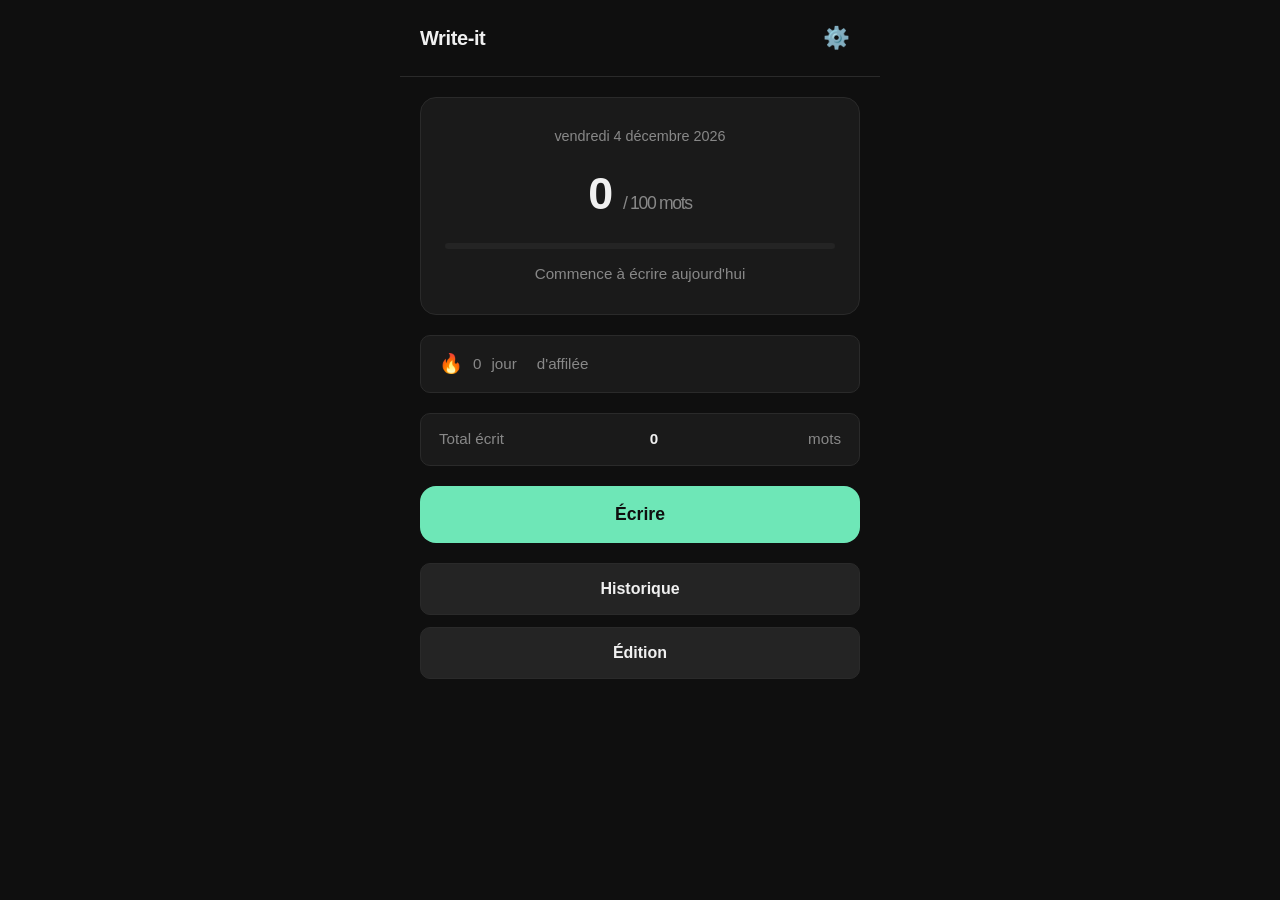
<file: index.html>
<!DOCTYPE html>
<html lang="fr">
<head>
  <meta charset="UTF-8">
  <meta name="viewport" content="width=device-width, initial-scale=1.0, viewport-fit=cover">
  <meta name="theme-color" content="#1a1a1a">
  <meta name="description" content="Write-it — Écris 100 mots par jour">
  <meta name="apple-mobile-web-app-capable" content="yes">
  <meta name="apple-mobile-web-app-status-bar-style" content="black-translucent">
  
  <title>Write-it</title>
  
  <link rel="manifest" href="manifest.json">
  <link rel="icon" href="icons/icon.svg" type="image/svg+xml">
  <link rel="apple-touch-icon" href="icons/icon-192.png">
  
  <link rel="stylesheet" href="css/style.css">
</head>
<body>
  <div id="app">
    <!-- Header -->
    <header class="header">
      <h1 class="logo">Write-it</h1>
      <div class="header-actions">
        <button id="btn-settings" class="icon-btn" title="Paramètres" aria-label="Paramètres">⚙️</button>
      </div>
    </header>

    <!-- Views -->
    <main id="main">
      <!-- DASHBOARD -->
      <section id="view-dashboard" class="view active">
        <div class="dashboard">
          <div class="progress-card">
            <p class="date-label" id="today-date"></p>
            <div class="word-count" id="dashboard-count">
              <span class="count-number">0</span>
              <span class="count-target">/ 100 mots</span>
            </div>
            <div class="progress-bar">
              <div class="progress-fill" id="progress-fill"></div>
            </div>
            <p class="status-text" id="status-text">Commence à écrire aujourd'hui</p>
          </div>

          <div class="streak-card" id="streak-card">
            <span class="streak-icon">🔥</span>
            <span id="streak-count">0</span> jour<span id="streak-plural">s</span> d'affilée
          </div>

          <div class="total-words-card" id="total-words-card">
            <span class="total-label">Total écrit</span>
            <span class="total-number" id="total-words">0</span> mots
          </div>

          <button id="btn-write" class="btn btn-primary btn-large">
            Écrire
          </button>

          <div class="dashboard-actions">
            <button id="btn-history" class="btn btn-secondary btn-dashboard">
              Historique
            </button>
            <button id="btn-edition" class="btn btn-secondary btn-dashboard">
              Édition
            </button>
          </div>
        </div>
      </section>

      <!-- WRITE -->
      <section id="view-write" class="view">
        <div class="write-header">
          <button id="btn-back-write" class="icon-btn back-btn" aria-label="Retour">←</button>
          <div class="write-counter" id="write-counter">
            <span id="live-count">0</span> / 100 mots
          </div>
          <div class="write-actions">
            <button id="btn-save-write" class="icon-btn" title="Sauvegarder">💾</button>
          </div>
        </div>
        
        <textarea 
          id="editor" 
          placeholder="Écris librement ici... (minimum 100 mots)"
          maxlength="12000"
          spellcheck="true"
        ></textarea>
        
        <div class="write-footer">
          <span id="max-hint">Maximum 2000 mots</span>
          <span id="save-status"></span>
        </div>
      </section>

      <!-- HISTORY -->
      <section id="view-history" class="view">
        <div class="history-header">
          <button id="btn-back-history" class="icon-btn back-btn" aria-label="Retour">←</button>
          <h2>Historique</h2>
        </div>
        <div id="history-list" class="history-list">
          <!-- Filled by JS -->
        </div>
      </section>

      <!-- EDITION (preview + reorder) -->
      <section id="view-edition" class="view">
        <div class="history-header">
          <button id="btn-back-edition" class="icon-btn back-btn" aria-label="Retour">←</button>
          <h2>Édition</h2>
        </div>
        <p class="edition-hint">Utilise les flèches pour réordonner les notes</p>
        <div id="edition-list" class="history-list edition-list">
          <!-- Filled by JS -->
        </div>
      </section>

      <!-- EDIT NOTE -->
      <section id="view-edit" class="view">
        <div class="write-header">
          <button id="btn-back-edit" class="icon-btn back-btn" aria-label="Retour">←</button>
          <div class="write-counter" id="edit-date-label"></div>
          <div class="write-actions">
            <button id="btn-save-edit" class="icon-btn" title="Sauvegarder">💾</button>
          </div>
        </div>
        
        <textarea id="edit-editor" spellcheck="true"></textarea>
        
        <div class="write-footer">
          <span id="edit-word-count">0 mots</span>
          <span id="edit-save-status"></span>
        </div>
      </section>

      <!-- SETTINGS -->
      <section id="view-settings" class="view">
        <div class="history-header">
          <button id="btn-back-settings" class="icon-btn back-btn" aria-label="Retour">←</button>
          <h2>Paramètres</h2>
        </div>
        
        <div class="settings-content">
          <div class="setting-item">
            <label>Données</label>
            <p class="setting-desc">Tout est stocké localement sur ton appareil.</p>
            <div class="settings-buttons">
              <button id="btn-export" class="btn btn-secondary btn-small">Exporter JSON</button>
              <button id="btn-export-md" class="btn btn-secondary btn-small">Exporter Markdown</button>
              <button id="btn-import" class="btn btn-secondary btn-small">Importer JSON</button>
            </div>
            <input type="file" id="import-file" accept=".json,application/json" hidden>
            <p id="import-status" class="setting-status"></p>
          </div>

          <div class="setting-item danger">
            <label>Zone de danger</label>
            <button id="btn-reset" class="btn btn-danger btn-small">Réinitialiser l'application</button>
          </div>
        </div>
      </section>
    </main>
  </div>

  <script src="js/app.js"></script>
</body>
</html>
</file>
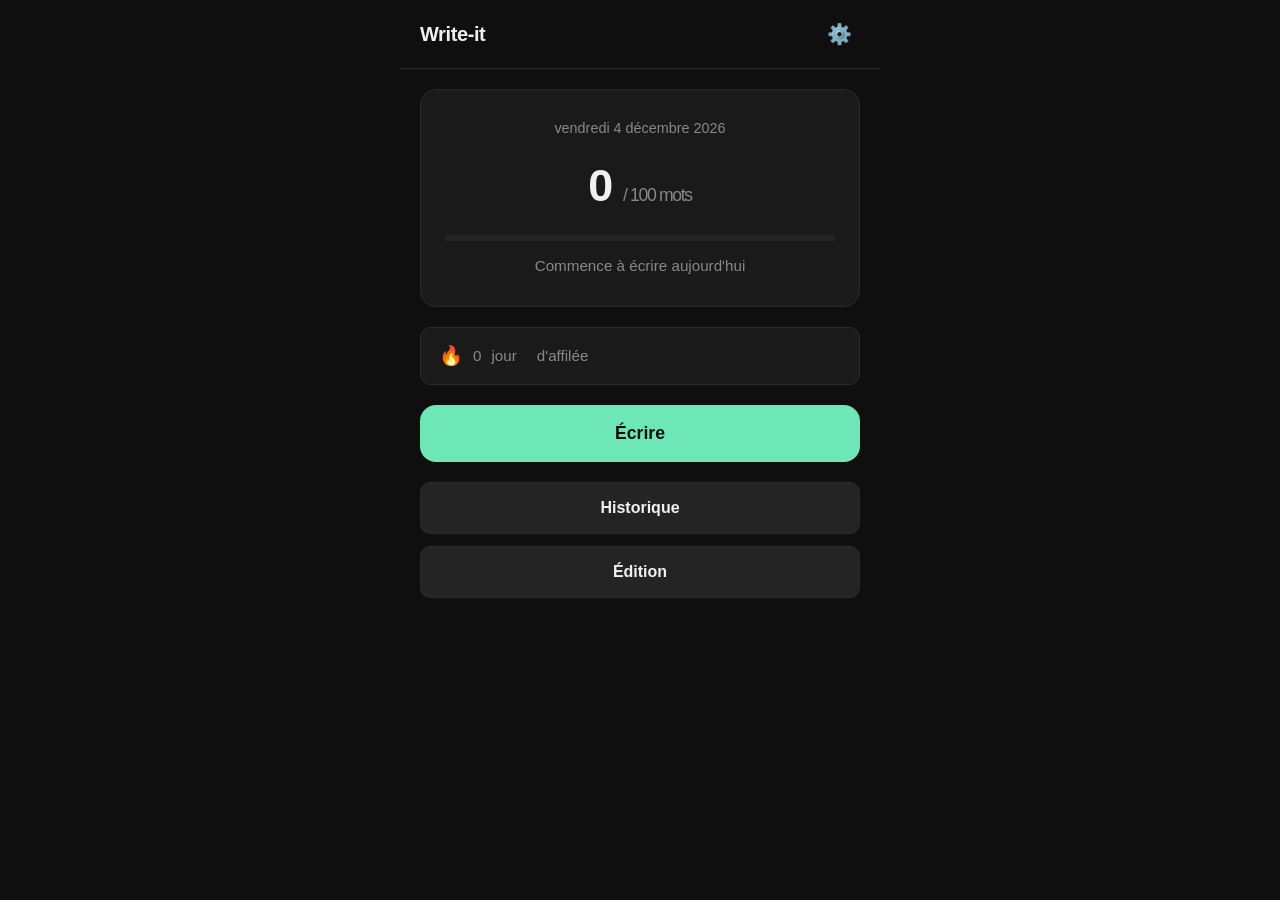
<file: write-it/index.html>
<!DOCTYPE html>
<html lang="fr">
<head>
  <meta charset="UTF-8">
  <meta name="viewport" content="width=device-width, initial-scale=1.0, viewport-fit=cover">
  <meta name="theme-color" content="#1a1a1a">
  <meta name="description" content="Write-it — Écris 100 mots par jour">
  <meta name="apple-mobile-web-app-capable" content="yes">
  <meta name="apple-mobile-web-app-status-bar-style" content="black-translucent">
  
  <title>Write-it</title>
  
  <link rel="manifest" href="manifest.json">
  <link rel="icon" href="icons/icon.svg" type="image/svg+xml">
  <link rel="apple-touch-icon" href="icons/icon-192.png">
  
  <link rel="stylesheet" href="css/style.css">
</head>
<body>
  <div id="app">
    <!-- Header -->
    <header class="header">
      <h1 class="logo">Write-it</h1>
      <div class="header-actions">
        <button id="btn-settings" class="icon-btn" title="Paramètres" aria-label="Paramètres">⚙️</button>
      </div>
    </header>

    <!-- Views -->
    <main id="main">
      <!-- DASHBOARD -->
      <section id="view-dashboard" class="view active">
        <div class="dashboard">
          <div class="progress-card">
            <p class="date-label" id="today-date"></p>
            <div class="word-count" id="dashboard-count">
              <span class="count-number">0</span>
              <span class="count-target">/ 100 mots</span>
            </div>
            <div class="progress-bar">
              <div class="progress-fill" id="progress-fill"></div>
            </div>
            <p class="status-text" id="status-text">Commence à écrire aujourd'hui</p>
          </div>

          <div class="streak-card" id="streak-card">
            <span class="streak-icon">🔥</span>
            <span id="streak-count">0</span> jour<span id="streak-plural">s</span> d'affilée
          </div>

          <button id="btn-write" class="btn btn-primary btn-large">
            Écrire
          </button>

          <div class="dashboard-actions">
            <button id="btn-history" class="btn btn-secondary btn-dashboard">
              Historique
            </button>
            <button id="btn-edition" class="btn btn-secondary btn-dashboard">
              Édition
            </button>
          </div>
        </div>
      </section>

      <!-- WRITE -->
      <section id="view-write" class="view">
        <div class="write-header">
          <button id="btn-back-write" class="icon-btn">←</button>
          <div class="write-counter" id="write-counter">
            <span id="live-count">0</span> / 100 mots
          </div>
          <div class="write-actions">
            <button id="btn-save-write" class="icon-btn" title="Sauvegarder">💾</button>
          </div>
        </div>
        
        <textarea 
          id="editor" 
          placeholder="Écris librement ici... (minimum 100 mots)"
          maxlength="12000"
          spellcheck="true"
        ></textarea>
        
        <div class="write-footer">
          <span id="max-hint">Maximum 2000 mots</span>
          <span id="save-status"></span>
        </div>
      </section>

      <!-- HISTORY -->
      <section id="view-history" class="view">
        <div class="history-header">
          <button id="btn-back-history" class="icon-btn">←</button>
          <h2>Historique</h2>
        </div>
        <div id="history-list" class="history-list">
          <!-- Filled by JS -->
        </div>
      </section>

      <!-- EDITION (reorder + preview) -->
      <section id="view-edition" class="view">
        <div class="history-header">
          <button id="btn-back-edition" class="icon-btn">←</button>
          <h2>Édition</h2>
        </div>
        <p class="edition-hint">Maintiens appuyé puis glisse pour réordonner</p>
        <div id="edition-list" class="history-list edition-list">
          <!-- Filled by JS -->
        </div>
      </section>

      <!-- EDIT NOTE -->
      <section id="view-edit" class="view">
        <div class="write-header">
          <button id="btn-back-edit" class="icon-btn">←</button>
          <div class="write-counter" id="edit-date-label"></div>
          <div class="write-actions">
            <button id="btn-save-edit" class="icon-btn" title="Sauvegarder">💾</button>
          </div>
        </div>
        
        <textarea id="edit-editor" spellcheck="true"></textarea>
        
        <div class="write-footer">
          <span id="edit-word-count">0 mots</span>
          <span id="edit-save-status"></span>
        </div>
      </section>

      <!-- SETTINGS -->
      <section id="view-settings" class="view">
        <div class="history-header">
          <button id="btn-back-settings" class="icon-btn">←</button>
          <h2>Paramètres</h2>
        </div>
        
        <div class="settings-content">
          <div class="setting-item">
            <label>Notifications</label>
            <p class="setting-desc">Rappel quotidien à 18h00</p>
            <button id="btn-enable-notif" class="btn btn-secondary btn-small">Activer les notifications</button>
            <p id="notif-status" class="setting-status"></p>
          </div>

          <div class="setting-item">
            <label>Données</label>
            <p class="setting-desc">Tout est stocké localement sur ton appareil.</p>
            <button id="btn-export" class="btn btn-secondary btn-small">Exporter les données</button>
          </div>

          <div class="setting-item danger">
            <label>Zone de danger</label>
            <button id="btn-reset" class="btn btn-danger btn-small">Réinitialiser l'application</button>
          </div>
        </div>
      </section>
    </main>
  </div>

  <script src="js/app.js"></script>
</body>
</html>
</file>
<file: css/style.css>
/* ===== RESET & BASE ===== */
*, *::before, *::after {
  box-sizing: border-box;
  margin: 0;
  padding: 0;
}

:root {
  --bg: #0f0f0f;
  --bg-card: #1a1a1a;
  --bg-elevated: #242424;
  --text: #f0f0f0;
  --text-muted: #888;
  --accent: #6ee7b7;
  --accent-dim: #34d399;
  --border: #2a2a2a;
  --danger: #f87171;
  --radius: 16px;
  --radius-sm: 10px;
  --font: -apple-system, BlinkMacSystemFont, "Segoe UI", Roboto, Helvetica, Arial, sans-serif;
}

html, body {
  height: 100%;
  font-family: var(--font);
  background: var(--bg);
  color: var(--text);
  line-height: 1.5;
  -webkit-font-smoothing: antialiased;
  overflow: hidden;
}

#app {
  height: 100%;
  display: flex;
  flex-direction: column;
  max-width: 480px;
  margin: 0 auto;
}

/* ===== HEADER ===== */
.header {
  display: flex;
  align-items: center;
  justify-content: space-between;
  padding: 16px 20px;
  border-bottom: 1px solid var(--border);
  background: var(--bg);
  flex-shrink: 0;
}

.logo {
  font-size: 1.25rem;
  font-weight: 700;
  letter-spacing: -0.02em;
}

.icon-btn {
  background: none;
  border: none;
  color: var(--text);
  font-size: 1.35rem;
  cursor: pointer;
  padding: 10px;
  border-radius: 50%;
  transition: background 0.15s;
  line-height: 1;
  min-width: 44px;
  min-height: 44px;
  display: inline-flex;
  align-items: center;
  justify-content: center;
}

.icon-btn:hover {
  background: var(--bg-elevated);
}

/* Bigger back buttons */
.back-btn {
  font-size: 1.6rem;
  min-width: 48px;
  min-height: 48px;
  padding: 12px;
}

/* ===== VIEWS ===== */
#main {
  flex: 1;
  overflow: hidden;
  position: relative;
}

.view {
  display: none;
  height: 100%;
  flex-direction: column;
  overflow-y: auto;
  padding: 20px;
  animation: fadeIn 0.2s ease;
}

.view.active {
  display: flex;
}

@keyframes fadeIn {
  from { opacity: 0; transform: translateY(6px); }
  to { opacity: 1; transform: translateY(0); }
}

/* ===== DASHBOARD ===== */
.dashboard {
  display: flex;
  flex-direction: column;
  gap: 20px;
  height: 100%;
}

.progress-card {
  background: var(--bg-card);
  border: 1px solid var(--border);
  border-radius: var(--radius);
  padding: 28px 24px;
  text-align: center;
}

.date-label {
  color: var(--text-muted);
  font-size: 0.9rem;
  margin-bottom: 12px;
}

.word-count {
  font-size: 2.8rem;
  font-weight: 700;
  letter-spacing: -0.03em;
  margin-bottom: 16px;
}

.count-number {
  transition: color 0.3s;
}

.count-number.reached {
  color: var(--accent);
}

.count-target {
  font-size: 1.1rem;
  font-weight: 500;
  color: var(--text-muted);
}

.progress-bar {
  height: 6px;
  background: var(--bg-elevated);
  border-radius: 99px;
  overflow: hidden;
  margin-bottom: 14px;
}

.progress-fill {
  height: 100%;
  width: 0%;
  background: var(--accent);
  border-radius: 99px;
  transition: width 0.4s ease, background 0.3s;
}

.progress-fill.reached {
  background: var(--accent);
}

.status-text {
  color: var(--text-muted);
  font-size: 0.95rem;
}

.streak-card {
  background: var(--bg-card);
  border: 1px solid var(--border);
  border-radius: var(--radius-sm);
  padding: 14px 18px;
  display: flex;
  align-items: center;
  gap: 10px;
  font-size: 0.95rem;
  color: var(--text-muted);
}

.streak-icon {
  font-size: 1.2rem;
}

.total-words-card {
  background: var(--bg-card);
  border: 1px solid var(--border);
  border-radius: var(--radius-sm);
  padding: 14px 18px;
  display: flex;
  align-items: center;
  justify-content: space-between;
  font-size: 0.95rem;
  color: var(--text-muted);
}

.total-label {
  color: var(--text-muted);
}

.total-number {
  font-weight: 700;
  color: var(--text);
  margin-right: 4px;
}

.dashboard-actions {
  display: flex;
  flex-direction: column;
  gap: 12px;
}

/* ===== BUTTONS ===== */
.btn {
  display: inline-flex;
  align-items: center;
  justify-content: center;
  gap: 8px;
  border: none;
  border-radius: var(--radius-sm);
  font-family: inherit;
  font-weight: 600;
  cursor: pointer;
  transition: transform 0.15s, opacity 0.15s, background 0.15s;
}

.btn:active {
  transform: scale(0.98);
}

.btn-primary {
  background: var(--accent);
  color: #0f0f0f;
}

.btn-primary:hover {
  background: var(--accent-dim);
}

.btn-secondary {
  background: var(--bg-elevated);
  color: var(--text);
  border: 1px solid var(--border);
}

.btn-secondary:hover {
  background: #2e2e2e;
}

.btn-danger {
  background: transparent;
  color: var(--danger);
  border: 1px solid var(--danger);
}

.btn-danger:hover {
  background: rgba(248, 113, 113, 0.1);
}

.btn-large {
  width: 100%;
  padding: 18px;
  font-size: 1.1rem;
  border-radius: var(--radius);
}

.btn-dashboard {
  width: 100%;
  padding: 16px;
  font-size: 1rem;
  border-radius: var(--radius-sm);
}

.btn-small {
  padding: 10px 16px;
  font-size: 0.9rem;
}

.settings-buttons {
  display: flex;
  gap: 10px;
  flex-wrap: wrap;
}

/* ===== WRITE / EDIT ===== */
.write-header {
  display: flex;
  align-items: center;
  justify-content: space-between;
  margin-bottom: 12px;
  flex-shrink: 0;
}

.write-counter {
  font-weight: 600;
  font-size: 0.95rem;
  color: var(--text-muted);
  transition: color 0.3s;
}

.write-counter.reached {
  color: var(--accent);
}

#editor, #edit-editor {
  flex: 1;
  width: 100%;
  background: var(--bg-card);
  border: 1px solid var(--border);
  border-radius: var(--radius);
  color: var(--text);
  font-family: inherit;
  font-size: 1.05rem;
  line-height: 1.7;
  padding: 20px;
  resize: none;
  outline: none;
  transition: border-color 0.2s;
}

#editor:focus, #edit-editor:focus {
  border-color: #444;
}

.write-footer {
  display: flex;
  justify-content: space-between;
  align-items: center;
  margin-top: 10px;
  font-size: 0.85rem;
  color: var(--text-muted);
  flex-shrink: 0;
}

#save-status, #edit-save-status {
  color: var(--accent);
  opacity: 0;
  transition: opacity 0.3s;
}

#save-status.visible, #edit-save-status.visible {
  opacity: 1;
}

/* ===== HISTORY & EDITION ===== */
.history-header {
  display: flex;
  align-items: center;
  gap: 12px;
  margin-bottom: 12px;
  flex-shrink: 0;
}

.history-header h2 {
  font-size: 1.2rem;
  font-weight: 600;
}

.edition-hint {
  color: var(--text-muted);
  font-size: 0.85rem;
  margin-bottom: 16px;
}

.history-list {
  display: flex;
  flex-direction: column;
  gap: 10px;
}

.history-item {
  background: var(--bg-card);
  border: 1px solid var(--border);
  border-radius: var(--radius-sm);
  padding: 14px 16px;
  cursor: pointer;
  transition: background 0.15s, border-color 0.15s;
  display: flex;
  justify-content: space-between;
  align-items: center;
  gap: 12px;
  user-select: none;
  -webkit-user-select: none;
}

.history-item:hover {
  background: var(--bg-elevated);
  border-color: #333;
}

.history-item-preview {
  flex: 1;
  font-weight: 500;
  font-size: 0.95rem;
  line-height: 1.4;
  overflow: hidden;
  text-overflow: ellipsis;
  display: -webkit-box;
  -webkit-line-clamp: 2;
  -webkit-box-orient: vertical;
  color: var(--text);
}

.history-item-date {
  font-weight: 500;
}

.history-item-words {
  color: var(--text-muted);
  font-size: 0.9rem;
  white-space: nowrap;
  flex-shrink: 0;
}

.history-item-words.reached {
  color: var(--accent);
}

/* Reorder controls */
.reorder-controls {
  display: flex;
  flex-direction: column;
  gap: 4px;
  flex-shrink: 0;
}

.reorder-btn {
  background: var(--bg-elevated);
  border: 1px solid var(--border);
  color: var(--text);
  width: 36px;
  height: 32px;
  border-radius: 8px;
  font-size: 0.9rem;
  cursor: pointer;
  display: flex;
  align-items: center;
  justify-content: center;
  transition: background 0.15s;
  padding: 0;
}

.reorder-btn:hover:not(:disabled) {
  background: #333;
}

.reorder-btn:disabled {
  opacity: 0.3;
  cursor: default;
}

.history-empty {
  text-align: center;
  color: var(--text-muted);
  padding: 40px 20px;
  font-size: 0.95rem;
}

/* ===== SETTINGS ===== */
.settings-content {
  display: flex;
  flex-direction: column;
  gap: 28px;
}

.setting-item {
  display: flex;
  flex-direction: column;
  gap: 8px;
}

.setting-item label {
  font-weight: 600;
  font-size: 1rem;
}

.setting-desc {
  color: var(--text-muted);
  font-size: 0.9rem;
}

.setting-status {
  font-size: 0.85rem;
  color: var(--accent);
  min-height: 1.2em;
}

.setting-item.danger {
  margin-top: 20px;
  padding-top: 20px;
  border-top: 1px solid var(--border);
}

/* ===== UTILITIES ===== */
.hidden {
  display: none !important;
}
</file>
<file: write-it/css/style.css>
/* ===== RESET & BASE ===== */
*, *::before, *::after {
  box-sizing: border-box;
  margin: 0;
  padding: 0;
}

:root {
  --bg: #0f0f0f;
  --bg-card: #1a1a1a;
  --bg-elevated: #242424;
  --text: #f0f0f0;
  --text-muted: #888;
  --accent: #6ee7b7;
  --accent-dim: #34d399;
  --border: #2a2a2a;
  --danger: #f87171;
  --radius: 16px;
  --radius-sm: 10px;
  --font: -apple-system, BlinkMacSystemFont, "Segoe UI", Roboto, Helvetica, Arial, sans-serif;
}

html, body {
  height: 100%;
  font-family: var(--font);
  background: var(--bg);
  color: var(--text);
  line-height: 1.5;
  -webkit-font-smoothing: antialiased;
  overflow: hidden;
}

#app {
  height: 100%;
  display: flex;
  flex-direction: column;
  max-width: 480px;
  margin: 0 auto;
}

/* ===== HEADER ===== */
.header {
  display: flex;
  align-items: center;
  justify-content: space-between;
  padding: 16px 20px;
  border-bottom: 1px solid var(--border);
  background: var(--bg);
  flex-shrink: 0;
}

.logo {
  font-size: 1.25rem;
  font-weight: 700;
  letter-spacing: -0.02em;
}

.icon-btn {
  background: none;
  border: none;
  color: var(--text);
  font-size: 1.25rem;
  cursor: pointer;
  padding: 8px;
  border-radius: 50%;
  transition: background 0.15s;
  line-height: 1;
}

.icon-btn:hover {
  background: var(--bg-elevated);
}

/* ===== VIEWS ===== */
#main {
  flex: 1;
  overflow: hidden;
  position: relative;
}

.view {
  display: none;
  height: 100%;
  flex-direction: column;
  overflow-y: auto;
  padding: 20px;
  animation: fadeIn 0.2s ease;
}

.view.active {
  display: flex;
}

@keyframes fadeIn {
  from { opacity: 0; transform: translateY(6px); }
  to { opacity: 1; transform: translateY(0); }
}

/* ===== DASHBOARD ===== */
.dashboard {
  display: flex;
  flex-direction: column;
  gap: 20px;
  height: 100%;
}

.progress-card {
  background: var(--bg-card);
  border: 1px solid var(--border);
  border-radius: var(--radius);
  padding: 28px 24px;
  text-align: center;
}

.date-label {
  color: var(--text-muted);
  font-size: 0.9rem;
  margin-bottom: 12px;
}

.word-count {
  font-size: 2.8rem;
  font-weight: 700;
  letter-spacing: -0.03em;
  margin-bottom: 16px;
}

.count-number {
  transition: color 0.3s;
}

.count-number.reached {
  color: var(--accent);
}

.count-target {
  font-size: 1.1rem;
  font-weight: 500;
  color: var(--text-muted);
}

.progress-bar {
  height: 6px;
  background: var(--bg-elevated);
  border-radius: 99px;
  overflow: hidden;
  margin-bottom: 14px;
}

.progress-fill {
  height: 100%;
  width: 0%;
  background: var(--accent);
  border-radius: 99px;
  transition: width 0.4s ease, background 0.3s;
}

.progress-fill.reached {
  background: var(--accent);
}

.status-text {
  color: var(--text-muted);
  font-size: 0.95rem;
}

.streak-card {
  background: var(--bg-card);
  border: 1px solid var(--border);
  border-radius: var(--radius-sm);
  padding: 14px 18px;
  display: flex;
  align-items: center;
  gap: 10px;
  font-size: 0.95rem;
  color: var(--text-muted);
}

.streak-icon {
  font-size: 1.2rem;
}

.dashboard-actions {
  display: flex;
  flex-direction: column;
  gap: 12px;
}

/* ===== BUTTONS ===== */
.btn {
  display: inline-flex;
  align-items: center;
  justify-content: center;
  gap: 8px;
  border: none;
  border-radius: var(--radius-sm);
  font-family: inherit;
  font-weight: 600;
  cursor: pointer;
  transition: transform 0.15s, opacity 0.15s, background 0.15s;
}

.btn:active {
  transform: scale(0.98);
}

.btn-primary {
  background: var(--accent);
  color: #0f0f0f;
}

.btn-primary:hover {
  background: var(--accent-dim);
}

.btn-secondary {
  background: var(--bg-elevated);
  color: var(--text);
  border: 1px solid var(--border);
}

.btn-secondary:hover {
  background: #2e2e2e;
}

.btn-danger {
  background: transparent;
  color: var(--danger);
  border: 1px solid var(--danger);
}

.btn-danger:hover {
  background: rgba(248, 113, 113, 0.1);
}

.btn-large {
  width: 100%;
  padding: 18px;
  font-size: 1.1rem;
  border-radius: var(--radius);
}

.btn-dashboard {
  width: 100%;
  padding: 16px;
  font-size: 1rem;
  border-radius: var(--radius-sm);
}

.btn-small {
  padding: 10px 16px;
  font-size: 0.9rem;
}

/* ===== WRITE / EDIT ===== */
.write-header {
  display: flex;
  align-items: center;
  justify-content: space-between;
  margin-bottom: 12px;
  flex-shrink: 0;
}

.write-counter {
  font-weight: 600;
  font-size: 0.95rem;
  color: var(--text-muted);
  transition: color 0.3s;
}

.write-counter.reached {
  color: var(--accent);
}

#editor, #edit-editor {
  flex: 1;
  width: 100%;
  background: var(--bg-card);
  border: 1px solid var(--border);
  border-radius: var(--radius);
  color: var(--text);
  font-family: inherit;
  font-size: 1.05rem;
  line-height: 1.7;
  padding: 20px;
  resize: none;
  outline: none;
  transition: border-color 0.2s;
}

#editor:focus, #edit-editor:focus {
  border-color: #444;
}

.write-footer {
  display: flex;
  justify-content: space-between;
  align-items: center;
  margin-top: 10px;
  font-size: 0.85rem;
  color: var(--text-muted);
  flex-shrink: 0;
}

#save-status, #edit-save-status {
  color: var(--accent);
  opacity: 0;
  transition: opacity 0.3s;
}

#save-status.visible, #edit-save-status.visible {
  opacity: 1;
}

/* ===== HISTORY & EDITION ===== */
.history-header {
  display: flex;
  align-items: center;
  gap: 12px;
  margin-bottom: 12px;
  flex-shrink: 0;
}

.history-header h2 {
  font-size: 1.2rem;
  font-weight: 600;
}

.edition-hint {
  color: var(--text-muted);
  font-size: 0.85rem;
  margin-bottom: 16px;
}

.history-list {
  display: flex;
  flex-direction: column;
  gap: 10px;
}

.history-item {
  background: var(--bg-card);
  border: 1px solid var(--border);
  border-radius: var(--radius-sm);
  padding: 16px 18px;
  cursor: pointer;
  transition: background 0.15s, border-color 0.15s, transform 0.15s, opacity 0.15s;
  display: flex;
  justify-content: space-between;
  align-items: center;
  gap: 12px;
  user-select: none;
  -webkit-user-select: none;
  touch-action: none;
}

.history-item:hover {
  background: var(--bg-elevated);
  border-color: #333;
}

.history-item.dragging {
  opacity: 0.85;
  transform: scale(1.02);
  border-color: var(--accent);
  z-index: 10;
  box-shadow: 0 8px 24px rgba(0,0,0,0.4);
}

.history-item-preview {
  flex: 1;
  font-weight: 500;
  font-size: 0.95rem;
  line-height: 1.4;
  overflow: hidden;
  text-overflow: ellipsis;
  display: -webkit-box;
  -webkit-line-clamp: 2;
  -webkit-box-orient: vertical;
  color: var(--text);
}

.history-item-date {
  font-weight: 500;
}

.history-item-words {
  color: var(--text-muted);
  font-size: 0.9rem;
  white-space: nowrap;
  flex-shrink: 0;
}

.history-item-words.reached {
  color: var(--accent);
}

.history-empty {
  text-align: center;
  color: var(--text-muted);
  padding: 40px 20px;
  font-size: 0.95rem;
}

/* ===== SETTINGS ===== */
.settings-content {
  display: flex;
  flex-direction: column;
  gap: 28px;
}

.setting-item {
  display: flex;
  flex-direction: column;
  gap: 8px;
}

.setting-item label {
  font-weight: 600;
  font-size: 1rem;
}

.setting-desc {
  color: var(--text-muted);
  font-size: 0.9rem;
}

.setting-status {
  font-size: 0.85rem;
  color: var(--accent);
  min-height: 1.2em;
}

.setting-item.danger {
  margin-top: 20px;
  padding-top: 20px;
  border-top: 1px solid var(--border);
}

/* ===== UTILITIES ===== */
.hidden {
  display: none !important;
}
</file>
